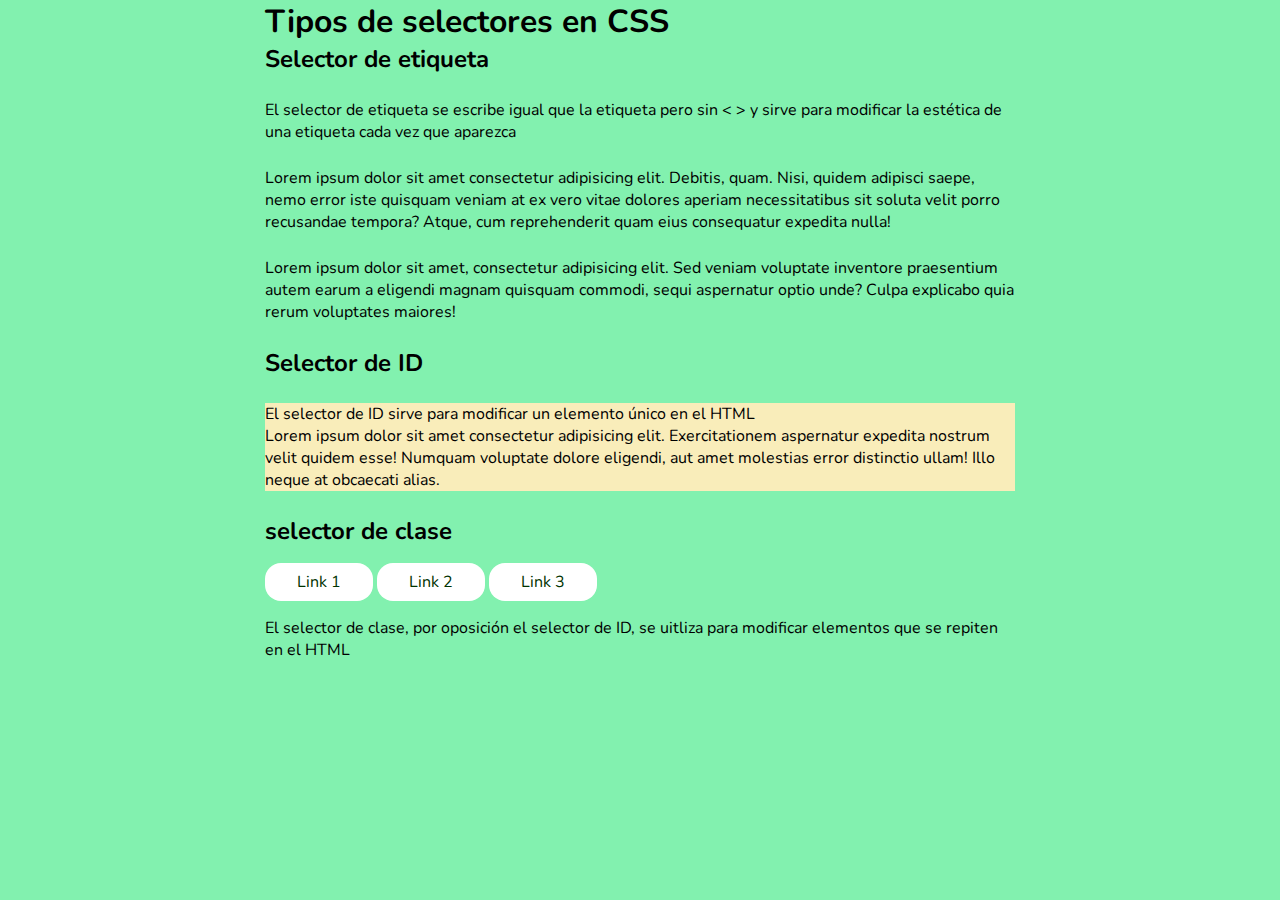
<file: clase1/ejemplo.html>
<!DOCTYPE html>
<html lang="en">
<head>
    <meta charset="UTF-8">
    <meta http-equiv="X-UA-Compatible" content="IE=edge">
    <meta name="viewport" content="width=device-width, initial-scale=1.0">
    <title>Document</title>
    <link rel="stylesheet" href="css/ejemplos.css">
</head>
<body>
    <h1>Tipos de selectores en CSS</h1>

    <h2>Selector de etiqueta</h2>
    <p>
        El selector de etiqueta se escribe igual que la etiqueta pero sin < >
        y sirve para modificar la estética de una etiqueta cada vez que aparezca

    </p>
    <p>
     Lorem ipsum dolor sit amet consectetur adipisicing elit. Debitis, quam. Nisi, quidem adipisci saepe, nemo error iste quisquam veniam at ex vero vitae dolores aperiam necessitatibus sit soluta velit porro recusandae tempora? Atque, cum reprehenderit quam eius consequatur expedita nulla!
    </p>
    <p>
        Lorem ipsum dolor sit amet, consectetur adipisicing elit. Sed veniam voluptate inventore praesentium autem earum a eligendi magnam quisquam commodi, sequi aspernatur optio unde? Culpa explicabo quia rerum voluptates maiores!
    </p>

    <h2>Selector de ID</h2>
    <p id="destacado">
        El selector de ID sirve para modificar un elemento único en el HTML
        <br>
        Lorem ipsum dolor sit amet consectetur adipisicing elit. Exercitationem aspernatur expedita nostrum velit quidem esse! Numquam voluptate dolore eligendi, aut amet molestias error distinctio ullam! Illo neque at obcaecati alias.
    </p>
    <h2>selector de clase</h2>
    <nav>
        <a class="boton" href="#">Link 1</a>
        <a class="boton" href="#">Link 2</a>
        <a class="boton" href="#">Link 3</a>
    </nav>
    <p>
        El selector de clase, por oposición el selector de ID, se uitliza para modificar elementos que se repiten en el HTML

    </p>
    
</body>
</html>
</file>
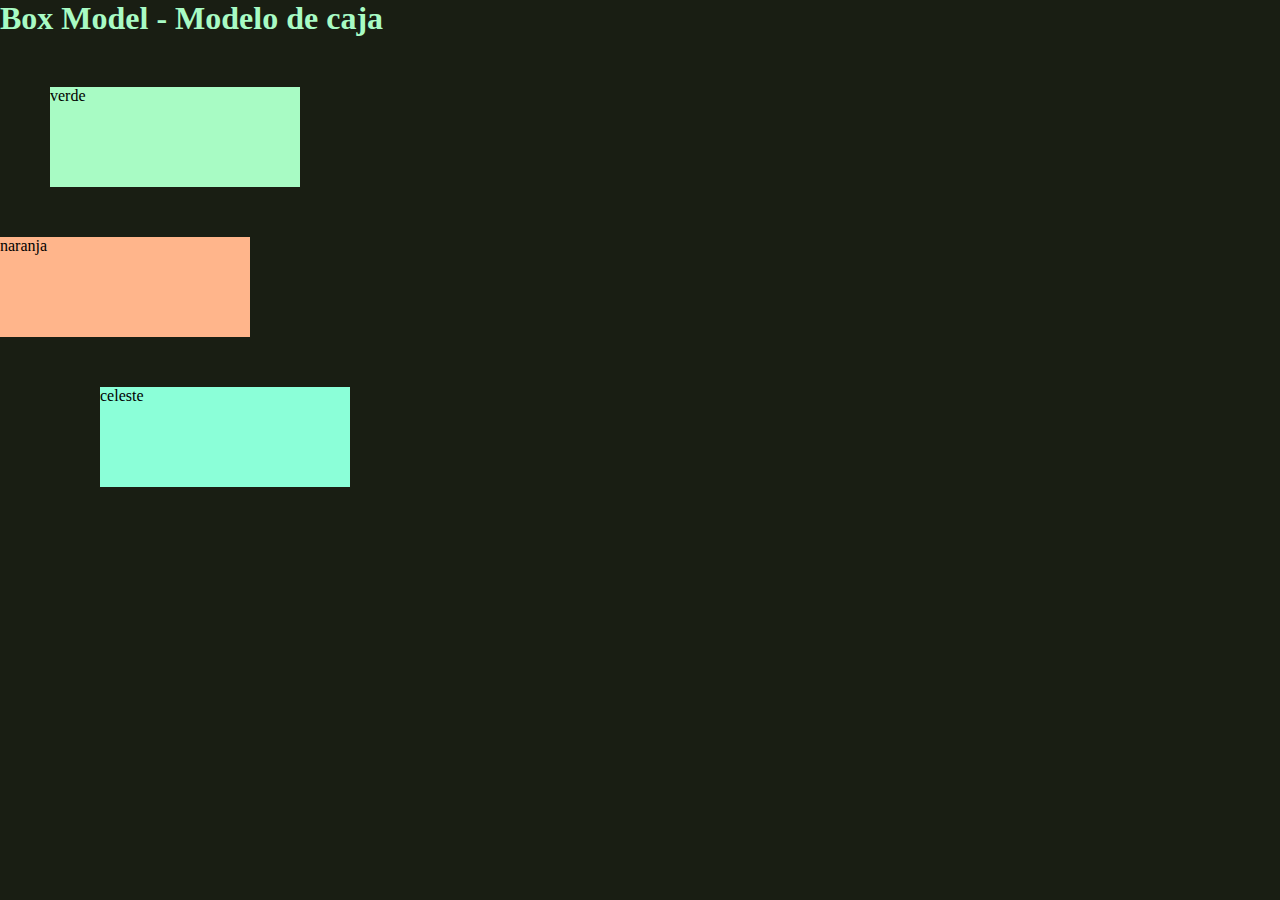
<file: clase2/boxModel.html>
<!DOCTYPE html>
<html lang="en">
<head>
    <meta charset="UTF-8">
    <meta http-equiv="X-UA-Compatible" content="IE=edge">
    <meta name="viewport" content="width=device-width, initial-scale=1.0">
    <title>Box Model</title>
    <link rel="stylesheet" href="css/boxModel.css">
</head>
<body>
    <h1>Box Model - Modelo de caja</h1>
    <div id="verde">verde</div>
    <div id="naranja">naranja</div>
    <div id="celeste">celeste</div>
    
</body>
</html>
</file>
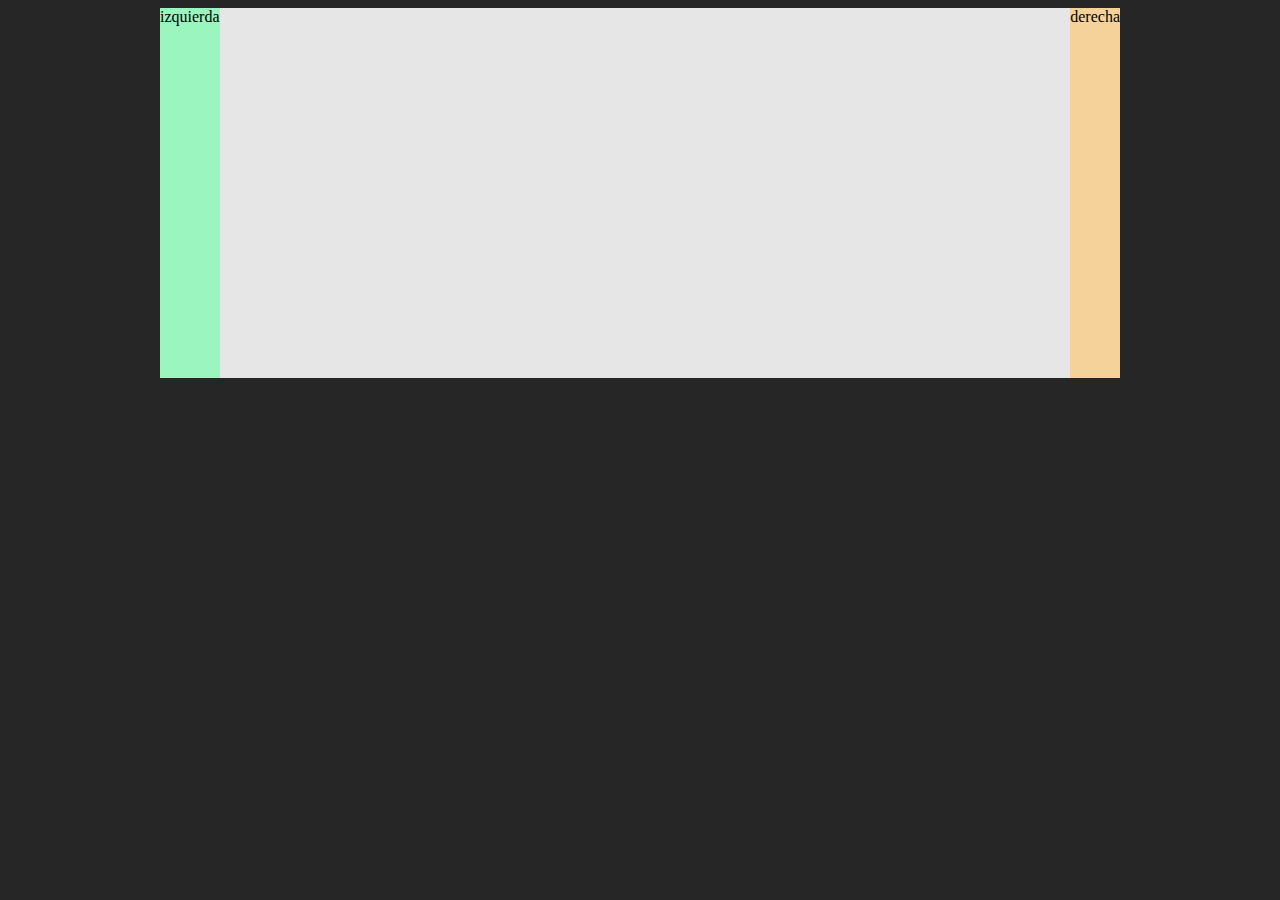
<file: clase2/flexBox.html>
<!DOCTYPE html>
<html lang="en">
<head>
    <meta charset="UTF-8">
    <meta http-equiv="X-UA-Compatible" content="IE=edge">
    <meta name="viewport" content="width=device-width, initial-scale=1.0">
    <title>Flexbox</title>
    <link rel="stylesheet" href="css/flexbox.css">
</head>
<body>
    <div>
        <div id="contenedor">
            <div id="izquierda">izquierda</div>
            <div id="derecha">derecha</div>
    </div>
    
</body>
</html>
</file>
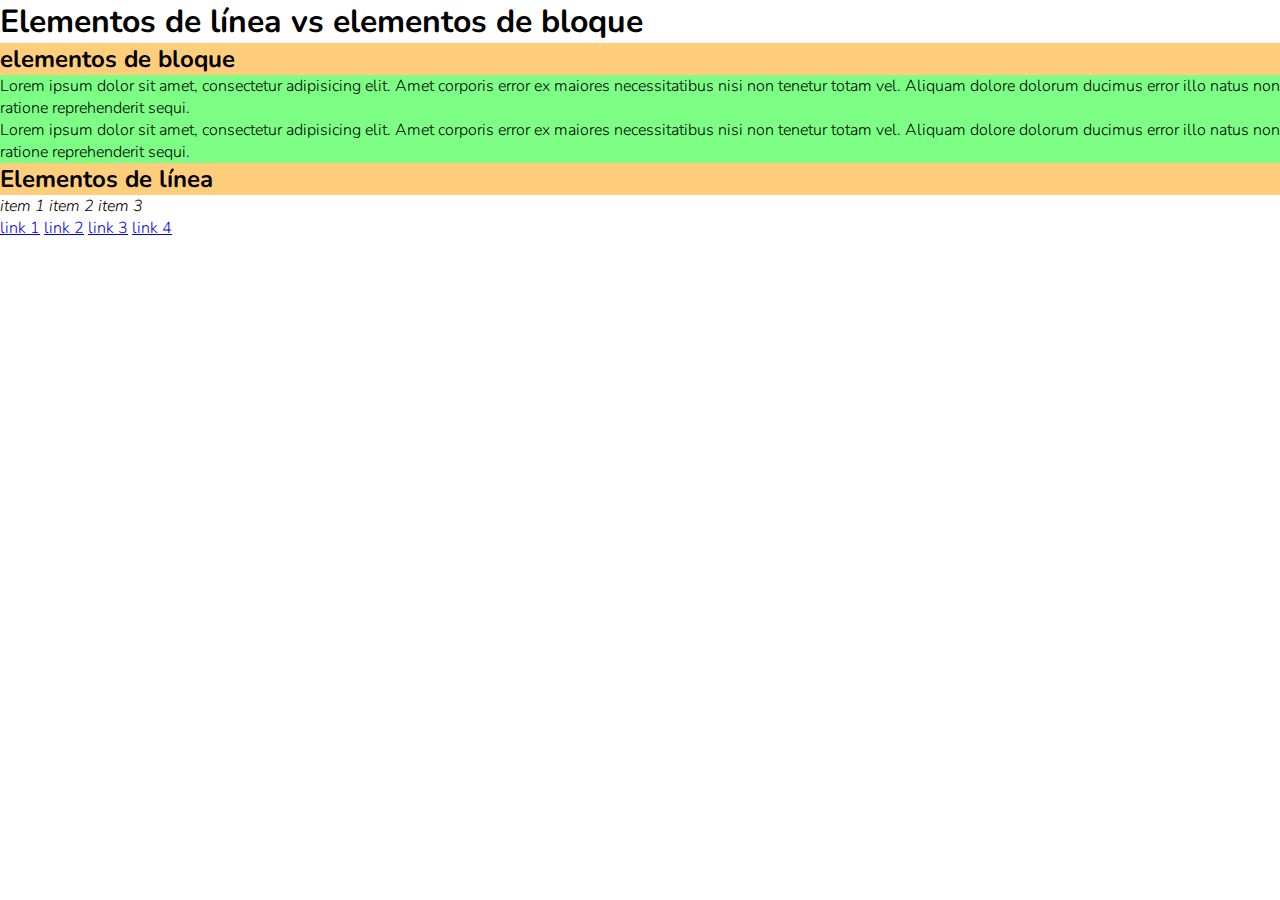
<file: clase2/linea-vs-bloque.html>
<!DOCTYPE html>
<html lang="en">
<head>
    <meta charset="UTF-8">
    <meta http-equiv="X-UA-Compatible" content="IE=edge">
    <meta name="viewport" content="width=device-width, initial-scale=1.0">
    <title>Document</title>
    <link rel="stylesheet" href="css/linea-vs-bloque.css">
</head>
<body>
    <h1>Elementos de línea vs elementos de bloque</h1>
    <h2> elementos de bloque</h2>
    <p>Lorem ipsum dolor sit amet, consectetur adipisicing elit. Amet corporis error ex maiores necessitatibus nisi non tenetur totam vel. Aliquam dolore dolorum ducimus error illo natus non ratione reprehenderit sequi.</p>
    <p>Lorem ipsum dolor sit amet, consectetur adipisicing elit. Amet corporis error ex maiores necessitatibus nisi non tenetur totam vel. Aliquam dolore dolorum ducimus error illo natus non ratione reprehenderit sequi.</p>

    <h2>Elementos de línea</h2>
    <i>item 1</i>
    <i>item 2</i>
    <i>item 3</i>
    <br>
    <a href="#">link 1</a>
    <a href="#">link 2</a>
    <a href="#">link 3</a>
    <a href="#">link 4</a>



    
</body>
</html>
</file>
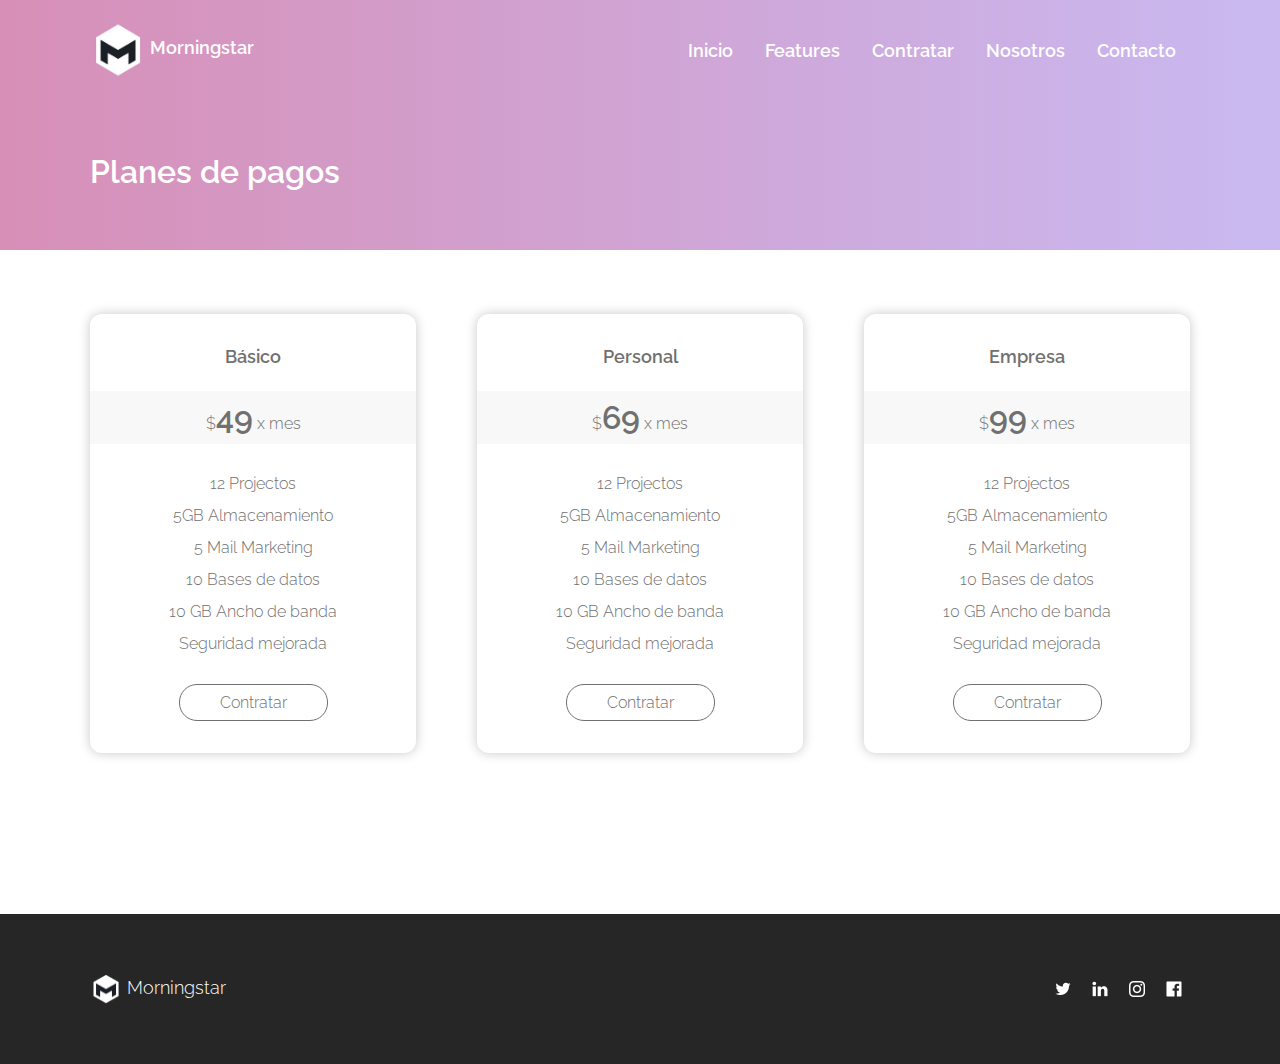
<file: clase3/sitio/contratar.html>
<!doctype html>
<html lang="en">
<head>
    <meta charset="UTF-8">
    <meta name="viewport"
          content="width=device-width, user-scalable=no, initial-scale=1.0, maximum-scale=1.0, minimum-scale=1.0">
    <meta http-equiv="X-UA-Compatible" content="ie=edge">
    <title>Morningstar</title>
    <link rel="stylesheet" href="css/style.css">
</head>
<body>
    <div id="top">
    <!-- fondo con gradiente -->
        <header>
            <!-- logo + empresa -->
            <a href="index.html">
                <img src="img/m-iso.png">
                Morningstar
            </a>
            <!-- barra de navegación -->
            <nav>
                <a href="index.html">Inicio</a>
                <a href="features.html">Features</a>
                <a href="contratar.html">Contratar</a>
                <a href="nosotros.html">Nosotros</a>
                <a href="contacto.html">Contacto</a>
            </nav>

        </header>
        <h1>Planes de pagos</h1>
    <!-- fin fondo con gradiente -->
    </div>

    <main>
        <!-- contenido -->
        <section id="contratar">
            <article>
                <h2>Básico</h2>
                <div>$<span>49</span> x mes</div>
                <ul>
                    <li>12 Projectos</li>
                    <li>5GB Almacenamiento</li>
                    <li>5 Mail Marketing</li>
                    <li>10 Bases de datos</li>
                    <li>10 GB Ancho de banda</li>
                    <li>Seguridad mejorada</li>
                </ul>
                <a href="#">Contratar</a>
            </article>
            <article>
                <h2>Personal</h2>
                <div>$<span>69</span> x mes</div>
                <ul>
                    <li>12 Projectos</li>
                    <li>5GB Almacenamiento</li>
                    <li>5 Mail Marketing</li>
                    <li>10 Bases de datos</li>
                    <li>10 GB Ancho de banda</li>
                    <li>Seguridad mejorada</li>
                </ul>
                <a href="#">Contratar</a>
            </article>
            <article>
                <h2>Empresa</h2>
                <div>$<span>99</span> x mes</div>
                <ul>
                    <li>12 Projectos</li>
                    <li>5GB Almacenamiento</li>
                    <li>5 Mail Marketing</li>
                    <li>10 Bases de datos</li>
                    <li>10 GB Ancho de banda</li>
                    <li>Seguridad mejorada</li>
                </ul>
                <a href="#">Contratar</a>
            </article>

        </section>


    </main>
    <div id="bottom">
        <footer>
            <!-- logo + empresa -->
            <a href="index.html">
                <img src="img/m-iso.png">
                Morningstar
            </a>
            <!-- links a redes sociales -->
            <div id="redes">
                <a href="#">
                    <img src="img/twitter-w.png">
                </a>
                <a href="#">
                    <img src="img/linkedin-w.png">
                </a>
                <a href="#">
                    <img src="img/instagram-w.png">
                </a>
                <a href="#">
                    <img src="img/facebook-w.png">
                </a>
            </div>
        </footer>
    </div>
</body>
</html>
</file>
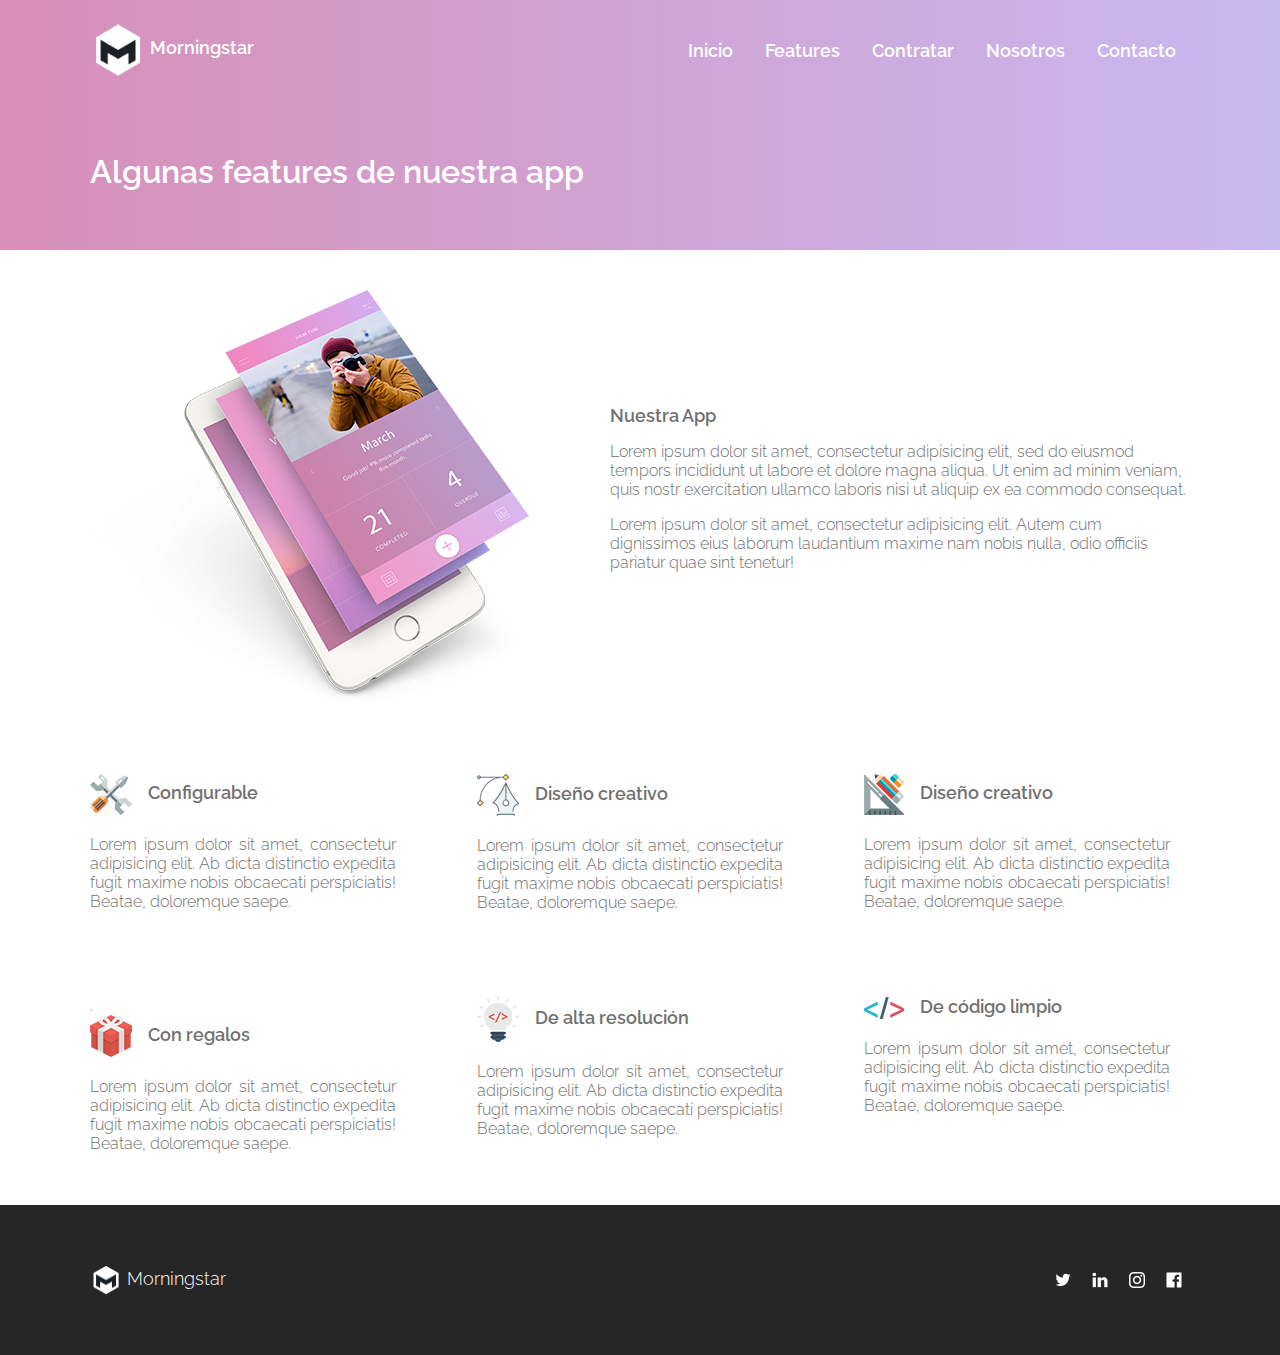
<file: clase3/sitio/features.html>
<!doctype html>
<html lang="en">
<head>
    <meta charset="UTF-8">
    <meta name="viewport"
          content="width=device-width, user-scalable=no, initial-scale=1.0, maximum-scale=1.0, minimum-scale=1.0">
    <meta http-equiv="X-UA-Compatible" content="ie=edge">
    <title>Morningstar</title>
    <link rel="stylesheet" href="css/style.css">
</head>
<body>
    <div id="top">
    <!-- fondo con gradiente -->
        <header>
            <!-- logo + empresa -->
            <a href="index.html">
                <img src="img/m-iso.png">
                Morningstar
            </a>
            <!-- barra de navegación -->
            <nav>
                <a href="index.html">Inicio</a>
                <a href="features.html">Features</a>
                <a href="contratar.html">Contratar</a>
                <a href="nosotros.html">Nosotros</a>
                <a href="contacto.html">Contacto</a>
            </nav>
        </header>
        <h1>Algunas features de nuestra app</h1>
    <!-- fin fondo con gradiente -->
    </div>

    <main>
        <!-- contenido -->
        <section id="app">
            <img src="img/app.png">
            <article>
                <h2>Nuestra App</h2>
                <p>
                    Lorem ipsum dolor sit amet, consectetur adipisicing elit, sed do eiusmod tempors incididunt ut labore et dolore magna aliqua. Ut enim ad minim veniam, quis nostr exercitation ullamco laboris nisi ut aliquip ex ea commodo consequat.
                </p>
                <p>
                    Lorem ipsum dolor sit amet, consectetur adipisicing elit. Autem cum dignissimos eius laborum laudantium maxime nam nobis nulla, odio officiis pariatur quae sint tenetur!
                </p>
            </article>
        </section>

        <section id="caracteristicas">
            <article>
                <h2>
                    <img src="img/icon-01.png">
                    Configurable
                </h2>
                <p>
                    Lorem ipsum dolor sit amet, consectetur adipisicing elit. Ab dicta distinctio expedita fugit maxime nobis obcaecati perspiciatis! Beatae, doloremque saepe.
                </p>
            </article>
            <article>
                <h2>
                    <img src="img/icon-02.png">
                    Diseño creativo
                </h2>
                <p>
                    Lorem ipsum dolor sit amet, consectetur adipisicing elit. Ab dicta distinctio expedita fugit maxime nobis obcaecati perspiciatis! Beatae, doloremque saepe.
                </p>
            </article>
            <article>
                <h2>
                    <img src="img/icon-03.png">
                    Diseño creativo
                </h2>
                <p>
                    Lorem ipsum dolor sit amet, consectetur adipisicing elit. Ab dicta distinctio expedita fugit maxime nobis obcaecati perspiciatis! Beatae, doloremque saepe.
                </p>
            </article>
            <article>.
                <h2>
                    <img src="img/icon-04.png">
                    Con regalos
                </h2>
                <p>
                    Lorem ipsum dolor sit amet, consectetur adipisicing elit. Ab dicta distinctio expedita fugit maxime nobis obcaecati perspiciatis! Beatae, doloremque saepe.
                </p>
            </article>
            <article>
                <h2>
                    <img src="img/icon-05.png">
                    De alta resolución
                </h2>
                <p>
                    Lorem ipsum dolor sit amet, consectetur adipisicing elit. Ab dicta distinctio expedita fugit maxime nobis obcaecati perspiciatis! Beatae, doloremque saepe.
                </p>
            </article>
            <article>
                <h2>
                    <img src="img/icon-06.png">
                    De código limpio
                </h2>
                <p>
                    Lorem ipsum dolor sit amet, consectetur adipisicing elit. Ab dicta distinctio expedita fugit maxime nobis obcaecati perspiciatis! Beatae, doloremque saepe.
                </p>
            </article>

        </section>

    </main>
    <div id="bottom">
        <footer>
            <!-- logo + empresa -->
            <a href="index.html">
                <img src="img/m-iso.png">
                Morningstar
            </a>
            <!-- links a redes sociales -->
            <div id="redes">
                <a href="#">
                    <img src="img/twitter-w.png">
                </a>
                <a href="#">
                    <img src="img/linkedin-w.png">
                </a>
                <a href="#">
                    <img src="img/instagram-w.png">
                </a>
                <a href="#">
                    <img src="img/facebook-w.png">
                </a>
            </div>
        </footer>
    </div>
</body>
</html>
</file>
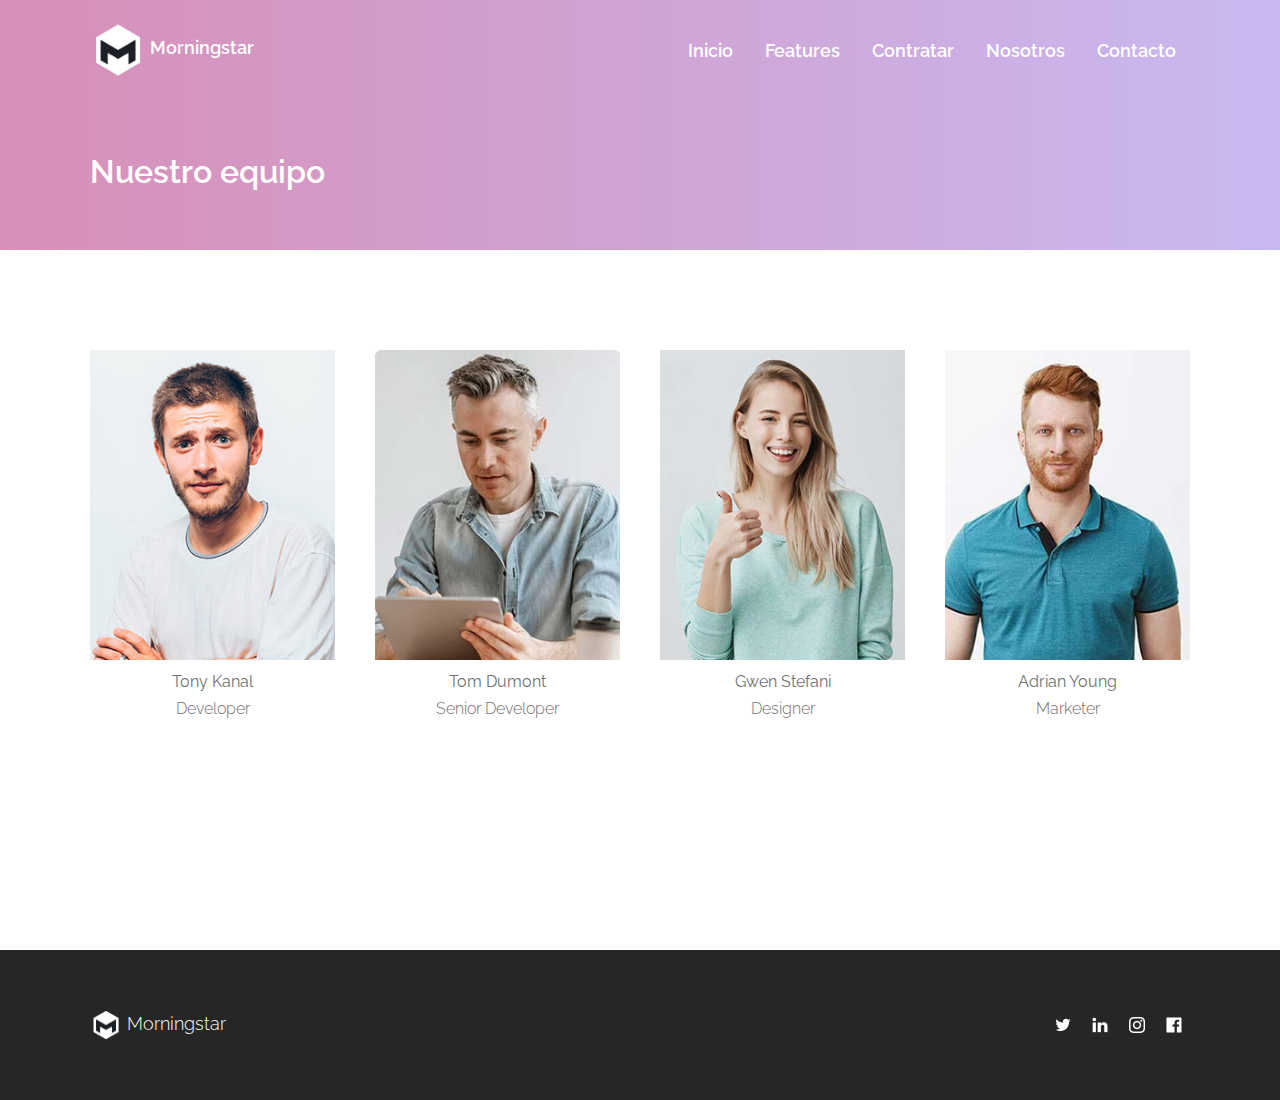
<file: clase3/sitio/nosotros.html>
<!doctype html>
<html lang="en">
<head>
    <meta charset="UTF-8">
    <meta name="viewport"
          content="width=device-width, user-scalable=no, initial-scale=1.0, maximum-scale=1.0, minimum-scale=1.0">
    <meta http-equiv="X-UA-Compatible" content="ie=edge">
    <title>Morningstar</title>
    <link rel="stylesheet" href="css/style.css">
</head>
<body>
    <div id="top">
    <!-- fondo con gradiente -->
        <header>
            <!-- logo + empresa -->
            <a href="index.html">
                <img src="img/m-iso.png">
                Morningstar
            </a>
            <!-- barra de navegación -->
            <nav>
                <a href="index.html">Inicio</a>
                <a href="features.html">Features</a>
                <a href="contratar.html">Contratar</a>
                <a href="nosotros.html">Nosotros</a>
                <a href="contacto.html">Contacto</a>
            </nav>

        </header>

        <h1>Nuestro equipo</h1>
    <!-- fin fondo con gradiente -->
    </div>

    <main>
        <!-- contenido -->

        <section id="nosotros">
            <article>
                <img src="img/team-1.png">
                <strong>Tony Kanal</strong>
                Developer
            </article>
            <article>
                <img src="img/team2.jpg">
                <strong>Tom Dumont</strong>
                Senior Developer
            </article>
            <article>
                <img src="img/team3.jpg">
                <strong>Gwen Stefani</strong>
                Designer
            </article>
            <article>
                <img src="img/team4.jpg">
                <strong>Adrian Young</strong>
                Marketer
            </article>
        </section>


    </main>
    <div id="bottom">
        <footer>
            <!-- logo + empresa -->
            <a href="index.html">
                <img src="img/m-iso.png">
                Morningstar
            </a>
            <!-- links a redes sociales -->
            <div id="redes">
                <a href="#">
                    <img src="img/twitter-w.png">
                </a>
                <a href="#">
                    <img src="img/linkedin-w.png">
                </a>
                <a href="#">
                    <img src="img/instagram-w.png">
                </a>
                <a href="#">
                    <img src="img/facebook-w.png">
                </a>
            </div>
        </footer>
    </div>
</body>
</html>
</file>
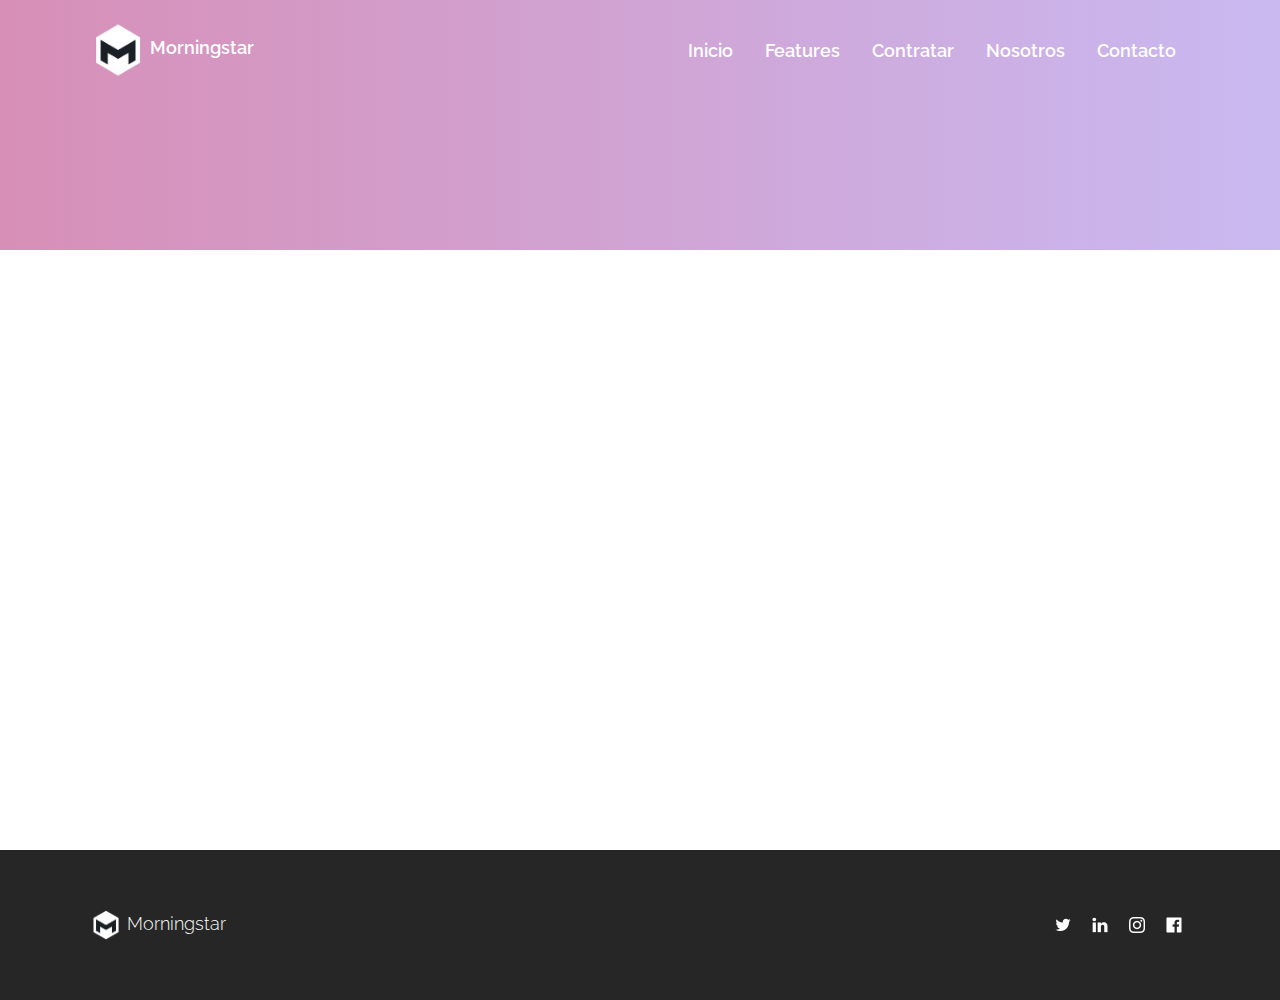
<file: clase3/sitio/plantilla.html>
<!doctype html>
<html lang="en">
<head>
    <meta charset="UTF-8">
    <meta name="viewport"
          content="width=device-width, user-scalable=no, initial-scale=1.0, maximum-scale=1.0, minimum-scale=1.0">
    <meta http-equiv="X-UA-Compatible" content="ie=edge">
    <title>Morningstar</title>
    <link rel="stylesheet" href="css/style.css">
</head>
<body>
    <div id="top">
    <!-- fondo con gradiente -->
        <header>
            <!-- logo + empresa -->
            <a href="index.html">
                <img src="img/m-iso.png">
                Morningstar
            </a>
            <!-- barra de navegación -->
            <nav>
                <a href="index.html">Inicio</a>
                <a href="features.html">Features</a>
                <a href="contratar.html">Contratar</a>
                <a href="nosotros.html">Nosotros</a>
                <a href="contacto.html">Contacto</a>
            </nav>

        </header>

    <!-- fin fondo con gradiente -->
    </div>

    <main>
        <!-- contenido -->



    </main>
    <div id="bottom">
        <footer>
            <!-- logo + empresa -->
            <a href="index.html">
                <img src="img/m-iso.png">
                Morningstar
            </a>
            <!-- links a redes sociales -->
            <div id="redes">
                <a href="#">
                    <img src="img/twitter-w.png">
                </a>
                <a href="#">
                    <img src="img/linkedin-w.png">
                </a>
                <a href="#">
                    <img src="img/instagram-w.png">
                </a>
                <a href="#">
                    <img src="img/facebook-w.png">
                </a>
            </div>
        </footer>
    </div>
</body>
</html>
</file>
<file: clase1/css/ejemplos.css>
@import url('https://fonts.googleapis.com/css2?family=Nunito:wght@300;400;600&display=swap');

*{
    margin: 0px;
    padding: 0px;
    box-sizing: border-box;
}

body{
    font-family: 'Nunito', sans-serif;
    background-color: #82f1af;
    width: 750px;
    margin: auto;
}

p{
    margin: 24px 0px;
}
nav{
    margin-top: 24px;
}

#destacado{
    background-color: #f9edba;
}

.boton{
    color: #030;
    text-decoration: none;
    background-color: #fff;
    padding: 8px 32px;
    border-radius: 16px;
}
.boton:hover{
    background-color: #c2ffdb;
}
</file>
<file: clase2/css/boxModel.css>
*{
    box-sizing: border-box;
}

body{
    background-color: #191e13;
    margin: 0px;
}
h1{
    color:#a8fbc4 ;
    margin: 0px;
}


/*agrupamiento*/
#verde, #naranja, #celeste{
    width: 250px;
    height: 100px;
}

#verde{
    background-color: #a8fbc4;
    margin: 50px;
}
#naranja{
    background-color: #ffb58b;
}
#celeste{
    background-color: #8bffd8;
    margin: 50px 100px;
}
</file>
<file: clase2/css/flexbox.css>
{
    margin: 0;
    padding: 0;
    box-sizing:border-box;
}
body{
    background-color: #262626;
}
#contenedor {
    width: 960px;
    margin: auto;
    height: 370px;
    background-color: #e6e6e6;

    display: flex; 

    /*alineacion horizontal*/
    /*justify-content : start; /*predeterminado*/
    /*justify-content: end;/*del lado derecho*/
    /*justidy-content: center;/*al centro*/

    /*espacios entre las cajas*/
    justify-content:  space-between;
  }
  /*alineacion vertical*/
  /*aling-items:start; /*predeterminado*/
  /*aling.items:end; /*debajo*/

  #izquierdo, #derecho{
    width: 340px;
    height: 240px;
  }
  #izquierda{
    background-color: #9af5bf;
  
  }
  #derecha{
    background-color: #f5d29a;
  }
</file>
<file: clase2/css/linea-vs-bloque.css>
@import url('https://fonts.googleapis.com/css2?family=Nunito:wght@300;400;600&display=swap');
*{
    margin : 0px ;
    padding : 0;
    box-sizing : border-box;
}
body{
    font-family: Nunito;
    font-weight: 300;
}
h2{
    background-color: #ffce7d;
}
p{
    background-color: #7dff86;
}
i, a{
    background-color: 7;
}
</file>
<file: clase3/sitio/css/style.css>
@import url('https://fonts.googleapis.com/css2?family=Raleway:wght@300;400;600&display=swap');
*{
    margin: 0px;
    padding: 0px;
    box-sizing: border-box;
}
body{
    font-family: Raleway, sans-serif;
    font-size: 16px;
    font-weight: 300;
    color: #707070;
}
/* globales  en todo el sitio */
a{
    text-decoration: none;
}
h2{
    font-size: 18px;
    font-weight: 600;
}

#top{
    min-height: 250px;
    background: rgb(215,143,183);
    background: linear-gradient(90deg, rgba(215,143,183,1) 0%, rgba(201,185,241,1) 100%);
}
    header{
        width: 1100px;
        height: 100px;
        margin: auto;

        display: flex;
        justify-content: space-between;

        align-items: center; /* centrado en vertical */
    }

    header a img{
        width: 56px;
        vertical-align: middle;
    }
    header a {
        color: #FFF;
        font-size: 18px;
        font-weight: 600;
    }
    header nav a{
        padding: 14px;
    }

    #top h1{
        width: 1100px;
        margin: 53px auto 0px auto;
        font-size: 32px;
        font-weight: 600;
        color: #fff;
    }


/* ## heroIndex ## */
/* ## heroIndex ## */


    #heroIndex{
        width: 1100px;
        margin: auto;
        display: flex;
        justify-content: space-between;
        align-items: center;
    }
        #heroIndex article{
            width: 630px;
            display: flex;
            flex-wrap: wrap;
            justify-content: space-evenly;
        }
        #heroIndex article p{
            width: 100%;
            color: #fff;
            margin: 24px 0px 48px 0px;
        }
        #heroIndex img{
            margin: 60px 120px 60px 0px;
        }
        #heroIndex article a{
            color: #fff;
            text-align: center;
            border: 1px solid #fff;
            border-radius: 32px;
            padding: 8px 0px;
            width: 210px;
            display: inline-block;
            transition: 300ms;
        }
        #heroIndex article a:hover{
            background-color: #fff;
            color: rgb(215,143,183);
        }

main {
    min-height: 600px;
}

/* ##  sección index ## */
/* ##  sección index ## */
    #heroImg{
        width: 1100px;
        margin: auto;
        display: flex;
        justify-content: space-between;
    }

    #heroImg img {
        margin-top: 100px;
        width: 72px;
        margin-left: 150px;
    }

    #heroImg p {
        font-weight: 600;
        text-align: center;
    }

    #heroImg h2{
        font-weight: 600;
        font-size: 20px;
        margin-bottom: 20px;
        text-align: center;
    }


/* ## sección nosotros ## */
/* ## sección nosotros ## */
#nosotros {
    width: 1100px;
    margin: auto;
    display: flex;
    justify-content: space-between;
    margin-top: 100px;
}
    #nosotros article{
        text-align: center;
    }
    #nosotros article img{
        width: 245px;
    }
    #nosotros article strong{
        display: block;
        margin: 8px 0px;
    }

/* ## sección features ## */
/* ## sección features ## */
    #app{
        width: 1100px;
        margin: 40px auto;
        display: flex;
        align-items: center;
        justify-content: space-between;
    }
        #app article{
            width: 580px;
        }
        #app article p{
            margin: 16px 0px;
        }

    #caracteristicas{
        width: 1100px;
        margin: auto;

        display: flex;
        justify-content: space-between;
        flex-wrap: wrap;
    }
        #caracteristicas article{
            width: 326px;
            margin: 32px 0px;
        }
        #caracteristicas article img{
            vertical-align: middle;
            margin-right: 12px;
        }
        #caracteristicas p{
            text-align: justify;
            margin: 20px 20px 20px 0px;
        }

/* ## sección contratar ## */
/* ## sección contratar ## */
    #contratar{
        width: 1100px;
        margin: 64px auto 0 auto;
        display: flex;
        justify-content: space-between;
    }
    #contratar article{
        width: 326px;
        text-align: center;
        padding: 32px 0px;
        border-radius: 12px;
        /* box-shadow: ejeX  ejeY  blur  color */
        box-shadow: 0px 0px 12px #c8c8c8;
    }
    #contratar div{
        background-color: #f8f8f8;
        margin: 24px 0;
        padding: 8px 0px;
    }
    #contratar span{
        font-size: 32px;
        font-weight: 600;
    }
    #contratar li{
        list-style-type: none;
        line-height: 2;
    }
    #contratar a{
        padding: 8px 40px;
        border: 1px solid #707070;
        border-radius: 18px;
        display: inline-block;
        margin-top: 24px;
        color: #707070;
        transition: 300ms;
    }
    #contratar a:hover{
        background-color: #323232;
        color: #fff;
    }

    .cta{
        color: #fff !important;
        background: linear-gradient(90deg, rgba(215,143,183,1) 0%, rgba(201,185,241,1) 100%);
    }

/* ## sección contacto ## */
/* ## sección contacto ## */
#contacto{
    background-image: url(../imgs/bg-contacto.jpg);
    padding-top: 64px;
}
    #contacto section{
        display: flex;
        background-color: #fff;
        width: 1000px;
        margin: auto;
        border-radius: 16px;
        padding: 60px;
    }
    #contacto input,
    #contacto textarea,
    #contacto button
    {
        font-family: Raleway, sans-serif;
        background-color: #F4F4F4;
        width: 550px;
        padding: 16px;
        border: none;
        /*border: 1px solid #ccc;*/
        box-shadow: 0px 0px 3px #999;
        border-radius: 12px;
        margin-bottom: 32px;
    }
    #contacto textarea{
        height: 152px;
        resize: vertical;
    }
    #contacto button{
        background-color: #444;
        color: #fff;
        cursor: pointer;
        transition: .3s;
    }
    #contacto button:hover{
        background-color: #323232;
    }


#bottom{
    background-color: #262626;
    height: 150px;
    display: flex;
    align-items: center;
}
    footer{
        width: 1100px;
        margin: auto;
        display: flex;
        justify-content: space-between;
    }
    footer img{
        width: 32px;
        vertical-align: middle;
    }
    footer a{
        color: #fff;
        font-size: 18px;
    }
    #redes a img{
        width: 16px;
        margin: 8px;
    }
</file>
